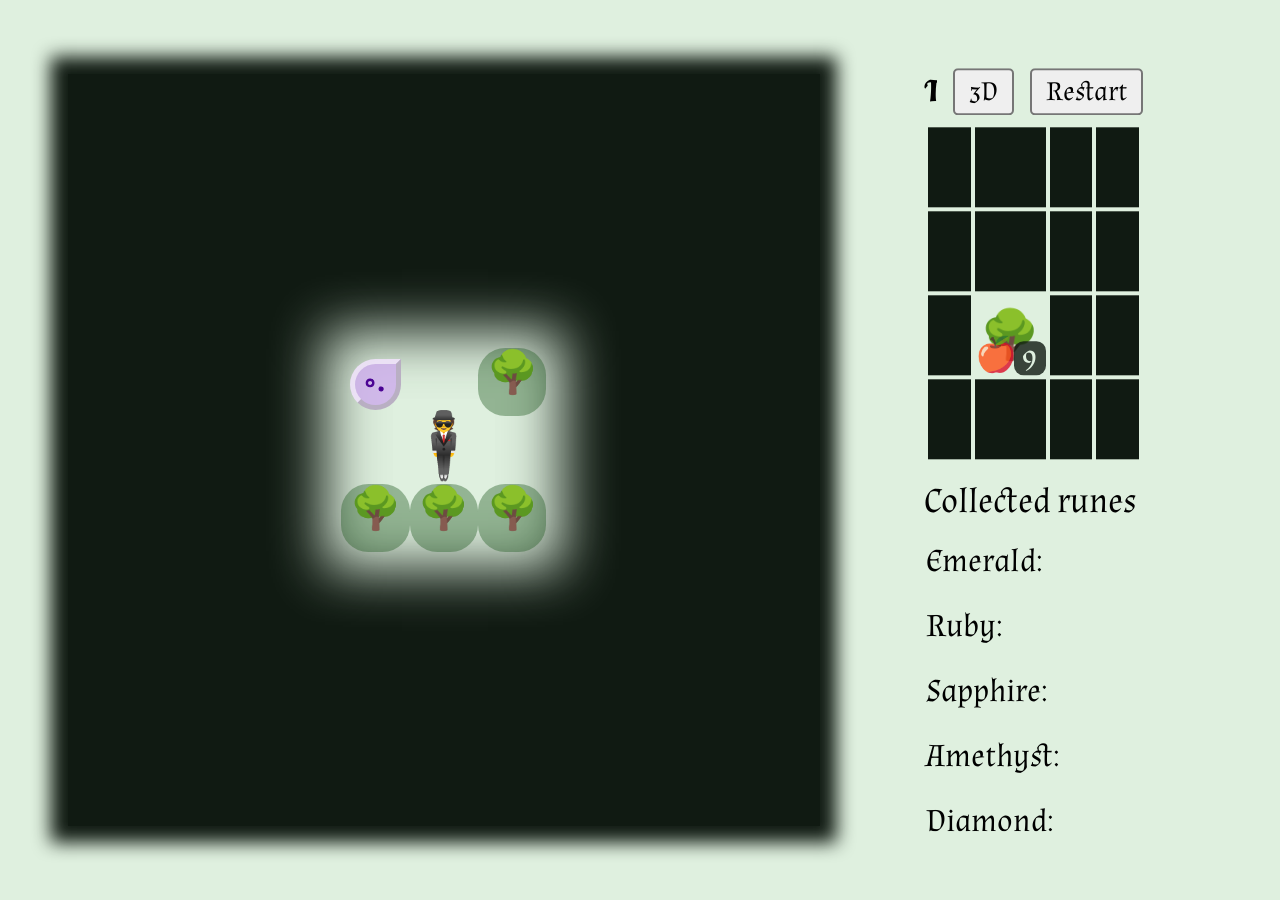
<file: index.html>
<!DOCTYPE html>
<html lang="en" id="root">
  <head>
    <meta charset="UTF-8" /><meta name="viewport" content="width=device-width, initial-scale=1"/>
    <title>RuneMaster</title>
    <link rel="stylesheet" href="index.css"/>
    <script src="index.js"></script>
  </head>
  <body>
    <dialog id="msg">
      <p id="msgp">message</p>
      <form method="dialog"><button autofocus>OK</button></form>
    </dialog>
    <dialog id="ask">
      <p id="askp">question</p>
      <form onsubmit="return false">
        <input id="aski" inputmode="none" autofocus autocomplete="off" spellcheck="false" onkeydown="if(event.key=='Enter')ans(aski.value)">
        <p><button id="asks" type="button" onclick="ans(aski.value)">Submit</button> <button type="button" onclick="aski.value='';ask.close()">Cancel</button> <span id="askr" aria-live="polite"></span></p>
      </form>
      <fieldset><legend> Allowed runes — click to insert </legend><div id="askb"></div></fieldset>
    </dialog>
    <i id="i">🕴️‍</i>
    <table id="M"></table>
    <div id="util">
      <table id="belt">
        <caption>Collected runes</caption>
        <tr><th>Emerald:</th><td></td></tr>
        <tr><th>Ruby:</th><td></td></tr>
        <tr><th>Sapphire:</th><td></td></tr>
        <tr><th>Amethyst:</th><td></td></tr>
        <tr><th>Diamond:</th><td></td></tr>
      </table>
      <div id="side">
        <div id="topbar"><em id="left"></em> <button onclick="location='3d.html'">3D</button> <button onclick="reset()">Restart</button></div>
        <table id="mini"></table>
      </div>
    </div>
  </body>
</html>
</file>
<file: index.css>
@font-face {
  font-family: Text;
  src: url("Almendra-BoldItalic.ttf"), fantasy;
  font-style: italic;
}
@font-face {
  font-family: Text;
  src: url("Almendra-Regular.ttf"), cursive;
}
@font-face {
  font-family: APL;
  src: local("SAX2"), url("SAX2.ttf"), monospace;
}
* {
  user-select: none;
}
html {
  --emerald: rgb(0, 73, 73);
  --l-emerald: rgba(140, 214, 209, 0.85);
  --ruby: rgb(146, 0, 0);
  --l-ruby: rgba(240, 184, 184, 0.85);
  --sapphire: rgb(0, 109, 219);
  --l-sapphire: rgba(158, 205, 250, 0.85);
  --amethyst: rgb(73, 0, 146);
  --l-amethyst: rgba(206, 176, 236, 0.85);
  --diamond: #222;
  --l-diamond: radial-gradient(
    circle at 50% 40%,
    rgba(255, 255, 255, 0.90),
    rgba(255,   0,  64, 0.32) 24%,
    rgba(255, 170,   0, 0.32) 38%,
    rgba( 60, 200,   0, 0.32) 52%,
    rgba(  0, 150, 255, 0.32) 66%,
    rgba(150,   0, 220, 0.32) 80%,
    rgba(255, 255, 255, 0.55)
  );
  --gem-edge: rgba(255, 255, 255, 0.6);
  --speed: 0.5s;
  --size: 2.5rem;
  --mini: 2.5rem;   /* mini-map room tile (fixed, uncoupled from the board's --size) */
}
body {
  background: var(--spot);
  margin: 0;
  height: 100dvh;
  overflow: hidden;
  display: flex;
  flex-direction: column;
  align-items: center;
  justify-content: center;
  gap: 0.25rem;
}
dialog {
  z-index: 150;
  font-size: calc(var(--size) * 0.6);
  background: var(--spot);
  max-width: 92vw;
  max-height: 92dvh;
  overflow: auto;
}
dialog::backdrop {
  background: #0003;
}
dialog p {
  line-height: calc(var(--size) * 0.8);
  font-family: Text;
}
dialog button,
legend button {
  font-family: Text;
  font-size: calc(var(--size) * 0.6);
}
legend button {
  font-size: 0.85em;   /* fixed relative to the legend, not the board */
}
#askb > button,
dialog code,
dialog .num,
dialog input,
b {              /* digits in prose: APL font (SAX2), legible where Almendra isn't */
  font-weight: normal;
  font-family: APL;
  white-space: pre;
  -webkit-text-stroke: 0.01em;
}
#askb > * {
  cursor: pointer;
}
dialog input {
  width: 100%;
  font-size: calc(var(--size) * 0.6);
}
#askr {                      /* inline failure notice; the dialog + input stay put on a wrong answer */
  font-family: Text;
  color: var(--ruby);
}
#M {
  margin: var(--size);           /* one tile of clearance all round: for the counter, the belt, and touch room */
  border-collapse: collapse;
  box-shadow: 0 0 calc(var(--size) / 4) calc(var(--size) / 4) var(--back);
}
td {
  height: var(--size);
  font-size: calc(var(--size) * 0.6);
  position: relative;
  padding: 0;
}
#M td {
  background: var(--back);
  width: var(--size);
}
fieldset {
  border: 0.15rem solid currentColor;
  font-family: Text;
  padding: 0.1rem 0.5rem 0.4rem;
}
#util {                                          /* belt + mini-map, together as wide as the map */
  box-sizing: border-box;
  display: flex;
  gap: 0.5rem;
  align-items: flex-start;
  width: calc(var(--size) * var(--cols));        /* portrait: exactly the map's width */
}
#belt {                                          /* the belt, now a direct child of #util (was inside a fieldset) */
  box-sizing: border-box;
  margin: 0;
  flex: 1 1 auto;
  min-width: 0;                                  /* allow shrink so stones wrap instead of scrolling */
  font-family: Text;
}
legend,
th {
  font-size: 1.1rem;
  text-align: left;
  font-weight: normal;
}
#belt,
#belt tbody {
  display: block;
  width: 100%;
}
#belt caption {              /* heading above the collected-rune belts */
  display: block;
  text-align: left;
  font-family: Text;
  font-size: 1.1rem;
  margin-bottom: 0.2rem;
}
#belt tr {
  display: flex;
  align-items: flex-start;
  gap: 0.25rem;
}
#belt th {                 /* gem-category label, kept on one line */
  flex: none;
  white-space: nowrap;
  font-size: 1rem;
  line-height: 1.9rem;
}
#belt td {                 /* stone container: rune gems wrap to more lines when narrow */
  display: flex;
  flex-wrap: wrap;
  align-content: flex-start;
  flex: 1 1 auto;
  min-width: 0;
  height: auto;            /* override global td{height:var(--size)} or wrapped rows clip */
  min-height: 1.9rem;
  font-size: 1rem;         /* uncouple belt row height from the map's --size-based font */
  white-space: normal;
}
#side {                    /* right of the belt: counters/Restart above the mini-map */
  flex: none;              /* hugs the mini-map table's own width */
  display: flex;
  flex-direction: column;
  gap: 0.25rem;
}
#topbar {
  display: flex;
  align-items: center;
  justify-content: space-between;
  gap: 0.5rem;
}
#topbar button {           /* Restart left the legend, so restyle it here */
  font-family: Text;
  font-size: 0.85rem;
}
#left {                    /* room name; ellipsis so long names don't collide with Restart */
  font-family: Text;
  flex: 1 1 auto;
  overflow: hidden;
  text-overflow: ellipsis;
  white-space: nowrap;
}
#mini {                    /* 4×5 discovered-rooms table (row = mr+2, col = mc+1) */
  table-layout: fixed;      /* columns exactly one tile wide, so cells stay square */
  border-collapse: separate;
  border-spacing: 0.15rem;  /* the gaps show the page background, drawing the grid lines */
}
#mini td {
  width: var(--mini);
  height: var(--mini);
  line-height: var(--mini); /* pin the cell height square (and centre the emoji) */
  padding: 0;
  text-align: center;
  font-size: calc(var(--mini) * 0.6);
  background: var(--back);   /* dark tile; wall emoji appears here on first entry */
}
#mini td.now {             /* current room: no fill, so the page bg shows through as a highlight */
  background: transparent;
}
#mini td .ap, #mini td .rc {
  position: absolute;
  font-size: calc(var(--mini) * 0.42);  
  line-height: 1;
  opacity: 0.8;
}
#mini td .ap {             /* uncollected-apple badge, lower-left corner */
  left: 0;
  bottom: 0.1rem;
}
#mini td .rc {             /* remaining-rune count, bottom-right corner (legible on dark tile AND the transparent .now tile) */
  right: 0;
  bottom: 0;
  width: 1rem;
  font-family: Text;
  color: var(--spot);
  background: var(--back);
  border-radius: 0.3rem;
}
@media (orientation: landscape) {
  body { flex-direction: row; }                  /* map on the left, utilities on the right */
  #util {
    flex-direction: column;                      /* stacked; mini-map (+counters) on top, belt below */
    width: calc(var(--mini) * 4 + 2rem);
    align-self: flex-start;
    margin: 0 var(--size) 0 1rem;                /* right: off the screen edge; left: air from the map */
    transform: translateY(var(--size));          /* drop to the map's tile row WITHOUT enlarging the box (which would shove the centred map down) */
    overflow-y: auto;
    max-height: calc(100dvh - 2 * var(--size));
  }
  #belt { flex: none; }                          /* width:100% already set above */
  #side { order: -1; width: 100%; }              /* mini-map (+counters) on top, belt below */
}
@media (min-width: 1200px) and (orientation: landscape) {
  #util {                                        /* roomy screen → double the whole utilities panel */
    zoom: 2;
    transform: translateY(calc(var(--size) / 2));   /* zoom:2 doubles it → one map square down, aligned with the board */
    align-self: flex-start;
    max-height: calc(50dvh - var(--size));       /* halved because zoom:2 doubles it back to the viewport height */
  }
}
td > * {
  z-index: 100;
}
#M td,
b {
  text-align: center;
}
b {
  display: inline-block;
  position: relative;
  transition: opacity var(--speed);
}
#belt b,
#askb > * {
  margin: 0 calc(var(--size) * 0.1);
}
#M b {
  opacity: 0;
}
.m,
.d,
.M,
.D,
.j {
  width: calc(var(--size) * 0.6);
  height: calc(var(--size) * 0.6);
  line-height: calc(var(--size) * 0.6);
  font-size: 0.667em;              /* glyph ≈ 2/3 of the stone, matching the belt (1rem glyph in a 1.5rem stone) */
  border-width: 0.33rem;
  border-style: outset;
  border-color: var(--gem-edge);   /* one place sets every stone's bevel colour */
  -webkit-text-stroke: 0.04em;
  letter-spacing: -0.18em;
  text-indent: -0.18em;
}
.m {
  border-radius: 50% 50% 0em 50%;
  color: var(--emerald);
  background: var(--l-emerald);
}
.d {
  border-radius: 50% 50% 0em 0em;
  color: var(--ruby);
  background: var(--l-ruby);
}
.M {
  border-radius: 0em 50% 50% 50%;
  color: var(--sapphire);
  background: var(--l-sapphire);
}
.D {
  border-radius: 50% 0em 50% 50%;
  color: var(--amethyst);
  background: var(--l-amethyst);
}
.j {
  border-radius: 50%;
  color: var(--diamond);
  background: var(--l-diamond);
}
i {
  height: var(--size);
  width: var(--size);
  line-height: var(--size);
  font-size: calc(var(--size) * 0.7);   /* scale the player with the tiles */
  display: block;
  font-style: normal;
  z-index: 50;
  box-shadow: 0 0 calc(var(--size) / 2) calc(var(--size)/1.5) var(--spot);
  background: var(--spot);
  position: absolute;
  text-align: center;
  transition: var(--speed);
}
i,
.l,
.o {
  transform: scale(1.5);
}
.w {
  background: var(--wall);
  height: var(--size);
  width: var(--size);
  border-radius: calc(var(--size) / 2.5);
}
.a {
  font-size: calc(var(--size) * 0.72);   /* free-standing apple (P10) */
}
#M .lk {                     /* padlock overlaid on a locked door (🚪) */
  position: absolute;
  left: 50%;
  top: 54%;
  transform: translate(-50%, -50%);
  font-size: 0.6em;
  opacity: 1;                /* the fog rule #M b{opacity:0} would otherwise hide this nested <b> */
}
#belt b {                 /* belt runes are a fixed size (uncoupled from --size) so the belt height is stable */
  width: 1.5rem;
  height: 1.5rem;
  line-height: 1.5rem;
  font-size: 1rem;
  border-width: 0.2rem;
  margin: 0 0.15rem;
}
</file>
